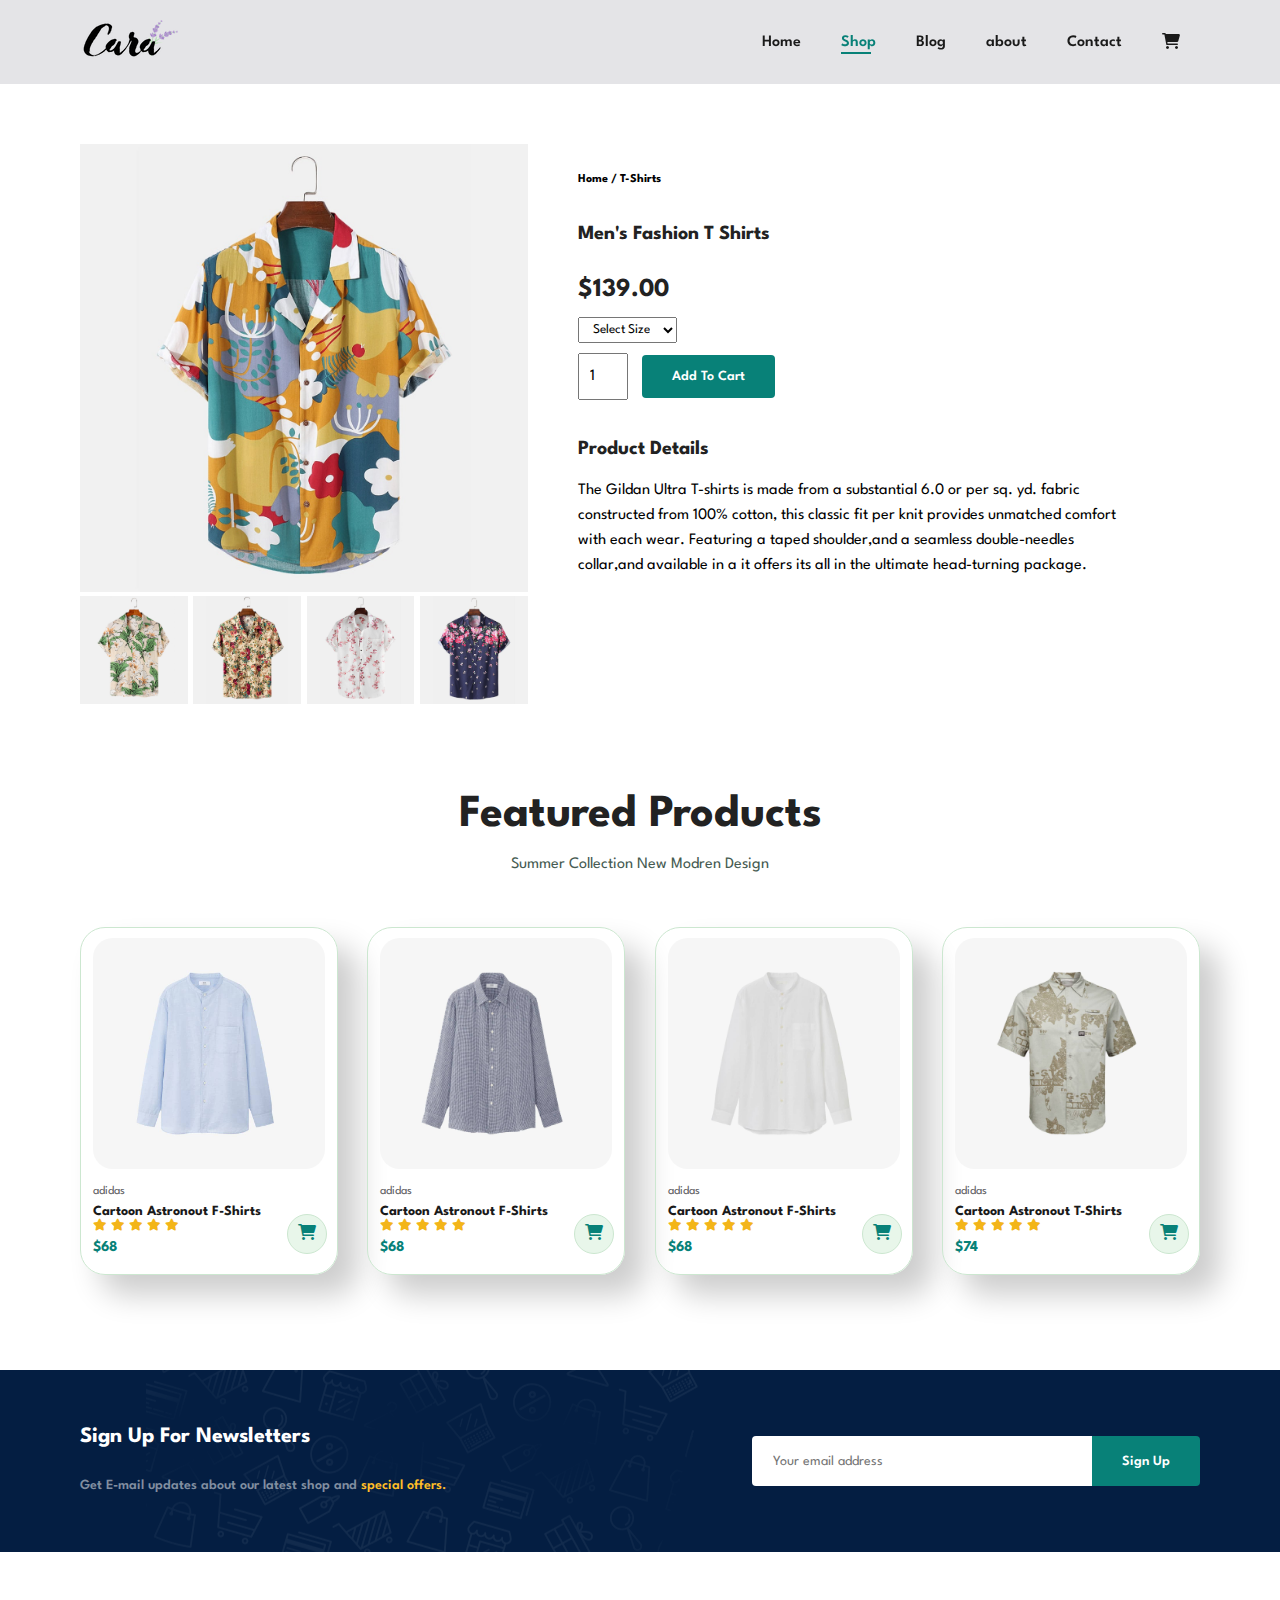
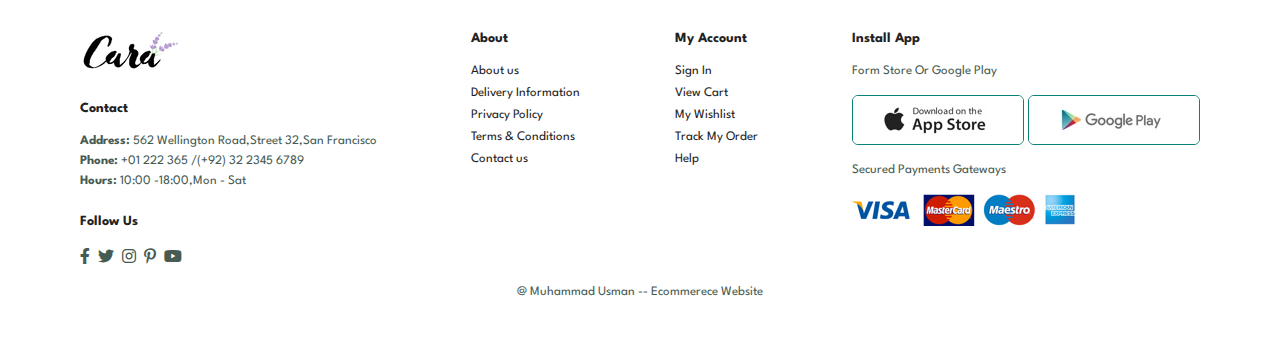
<file: scripts/html/sproduct.html>
<!DOCTYPE html>
<html lang="en">

    <head>
        <meta charset="UTF-8">
        <meta http-equiv="X-UA-Compatible" content="IE=edge">
        <meta name="viewport" content="width=device-width, initial-scale=1.0">
        <title>WT PROJECT</title>
        <!-- <link rel="stylesheet" href="https://pro.fontawesome.com/releases/v5.10.0/css/all.css" /> -->
        <link rel="stylesheet" href="https://cdnjs.cloudflare.com/ajax/libs/font-awesome/6.0.0/css/all.min.css" >

        <link rel="stylesheet" href="../css/style.css">
    </head>

    <body>
        <section id="header">
            <a href="#"><img src="../../image/logo.png" class="logo" alt=""></a>
            <div>
                
                    <ul id="navbar">
                    <li><a  href="index.html">Home</a></li>
                    <li><a class="active" href="shop.html">Shop</a></li>
                    <li><a href="blog.html">Blog</a></li>
                    <li><a href="about.html">about</a></li>
                    <li><a href="contact.html">Contact</a></li>
                    <li ><a href="cart.html"><i class="fas fa-shopping-cart"></i></a></li>       
                </ul>
            </div>
        </section>
        <section id="prodetails" class="section-p1 ">
            <div class="single-pro-image">
                <img src="../../image/f1.jpg" width="100%" id="MainImg" alt="">
                <div class="small-img-group">
                    <div class="small-img-col">
                        <img src="../../image/f2.jpg" width="100%" class="small-img" alt="">
                    </div>
                    <div class="small-img-col">
                        <img src="../../image/f3.jpg" width="100%" class="small-img" alt="">
                    </div>
                    <div class="small-img-col">
                        <img src="../../image/f4.jpg" width="100%" class="small-img" alt="">
                    </div>
                    <div class="small-img-col">
                        <img src="../../image/f5.jpg" width="100%" class="small-img" alt="">
                    </div>

                </div>

            </div>
            <div class="single-pro-detail">
                <h6>Home / T-Shirts</h6>
                <h4>Men's Fashion T Shirts</h4>
                <h2>$139.00</h2>
                <select >
                    <option >Select Size</option>
                    <option >XL</option>
                    <option >XXL</option>
                    <option >Small</option>
                    <option >Large</option>
                </select>
                <input type="number" value="1">
                <button class="normal">Add To Cart</button>
                <h4>Product Details</h4>
                <span>The Gildan Ultra T-shirts is made from a substantial 6.0 or per 
                    sq. yd. fabric constructed from 100% cotton, this classic fit per
                    knit provides unmatched comfort with each wear. Featuring a taped
                    shoulder,and a seamless double-needles collar,and available in a 
                    it offers its all in the ultimate head-turning package.
                </span>
            </div>
        </section>

        <section id="product1" class="section-p1">
            <h2>Featured Products</h2>
            <p>Summer Collection New Modren Design</p>
            <div class="pro-container">
                <div class="pro">
                    <img src="../../image/n1.jpg" alt="">
                    <div class="des">
                        <span>adidas</span>
                        <h5>Cartoon Astronout F-Shirts</h5>
                        <div class="star">
                            <i class="fas fa-star"></i>
                            <i class="fas fa-star"></i>
                            <i class="fas fa-star"></i>
                            <i class="fas fa-star"></i>
                            <i class="fas fa-star"></i>
                        </div>
                        <h4>$68</h4>
                    </div>
                    <div class="cart">
                        <i  class="fas fa-shopping-cart" ></i>
                    </div>

                </div>
                <div class="pro">
                    <img src="../../image/n2.jpg" alt="">
                    <div class="des">
                        <span>adidas</span>
                        <h5>Cartoon Astronout F-Shirts</h5>
                        <div class="star">
                            <i class="fas fa-star"></i>
                            <i class="fas fa-star"></i>
                            <i class="fas fa-star"></i>
                            <i class="fas fa-star"></i>
                            <i class="fas fa-star"></i>
                        </div>
                        <h4>$68</h4>
                    </div>
                    <div class="cart">
                        <i  class="fas fa-shopping-cart" ></i>
                    </div>

                </div>
                <div class="pro">
                    <img src="../../image/n3.jpg" alt="">
                    <div class="des">
                        <span>adidas</span>
                        <h5>Cartoon Astronout F-Shirts</h5>
                        <div class="star">
                            <i class="fas fa-star"></i>
                            <i class="fas fa-star"></i>
                            <i class="fas fa-star"></i>
                            <i class="fas fa-star"></i>
                            <i class="fas fa-star"></i>
                        </div>
                        <h4>$68</h4>
                    </div>
                    <div class="cart">
                        <i  class="fas fa-shopping-cart" ></i>
                    </div>

                </div>
                <div class="pro">
                    <img src="../../image/n4.jpg" alt="">
                    <div class="des">
                        <span>adidas</span>
                        <h5>Cartoon Astronout T-Shirts</h5>
                        <div class="star">
                            <i class="fas fa-star"></i>
                            <i class="fas fa-star"></i>
                            <i class="fas fa-star"></i>
                            <i class="fas fa-star"></i>
                            <i class="fas fa-star"></i>
                        </div>
                        <h4>$74</h4>
                    </div>
                    <div class="cart">
                        <i  class="fas fa-shopping-cart" ></i>
                    </div>

                </div>

            </div>

        </section>
        <section id="newsletter" class="section-p1 section-m1" >
            <div class="newstext">
                <h2>Sign Up For Newsletters</h2>
                <p>Get E-mail updates about our latest shop and <span> special offers.</span>

                </p>

            </div>
            <div class="form">
                <input type="text" placeholder="Your email address">
                <button class="normal">Sign Up</button>

            </div>

        </section>

        <footer class="section-p1">
            <div class="col">
                <img class="logo" src="../../image/logo.png" alt="">
                <h4>
                    Contact
                </h4>
                <p><strong>Address:</strong> 562 Wellington Road,Street 32,San Francisco</p>
                <p><strong>Phone:</strong> +01 222 365 /(+92) 32 2345 6789</p>
                <p><strong>Hours:</strong> 10:00 -18:00,Mon - Sat</p>
                <div class="follow">
                    <h4>Follow Us</h4>
                    <div class="icon">
                        <i class="fab fa-facebook-f"></i>
                        <i class="fab fa-twitter"></i>
                        <i class="fab fa-instagram"></i>
                        <i class="fab fa-pinterest-p"></i>
                        <i class="fab fa-youtube"></i>

                    </div>
                </div>         
            </div>
            <div class="col">
                <h4>About</h4>
                <a href="#">About us</a>
                <a href="#">Delivery Information</a>
                <a href="#">Privacy Policy</a>
                <a href="#">Terms & Conditions</a>
                <a href="#">Contact us</a>

            </div>
            <div class="col">
                <h4>My Account</h4>
                <a href="#">Sign In</a>
                <a href="#">View Cart</a>
                <a href="#">My Wishlist</a>
                <a href="#">Track My Order</a>
                <a href="#">Help</a>

            </div>
            <div class="col install">
                <h4>Install App</h4>
                <p>Form Store Or Google Play</p>
                <div class="row">
                   <a href="https://www.apple.com/app-store/"> <img src="../../image/app.jpg" alt=""></a>
                    <a href="https://play.google.com/store/games?device=windows"><img src="../../image/play.jpg" alt=""></a>
                </div>
                <p>Secured Payments Gateways</p>
                <img src="../../image/pay.png" alt="">
            </div>
            <div class="copyright">
                <p>@ Muhammad Usman -- Ecommerece Website</p>
            </div>
        </footer>


        <script>
            var MainImg = document.getElementById("MainImg");
            var smallimg= document.getElementsByClassName("small-img");

            smallimg[0].onclick = function(){
                MainImg.src = smallimg[0].src;
            }
            smallimg[1].onclick = function(){
                MainImg.src = smallimg[1].src;
            }
            smallimg[2].onclick = function(){
                MainImg.src = smallimg[2].src;
            }
            smallimg[3].onclick = function(){
                MainImg.src = smallimg[3].src;
            }
        </script>
    </body>

</html>
</file>
<file: scripts/css/style.css>
@import url("https://fonts.googleapis.com/css2?family=Spartan:wght@100;200;300;400;500;600;700;800;900&display=swap");
* {
  margin: 0;
  padding: 0;
  box-sizing: border-box;
  font-family: "Spartan", sans-serif;
}

html {
  scroll-behavior: smooth;
}

/* Global Styles */

h1 {
  font-size: 50px;
  line-height: 64px;
  color: #222;
}

h2 {
  font-size: 46px;
  line-height: 54px;
  color: #222;
}

h4 {
  font-size: 20px;
  color: #222;
}

h6 {
  font-weight: 700;
  font-size: 12px;
}

p {
  font-size: 16px;
  color: #465b52;
  margin: 15px 0 20px 0;
}

.section-p1 {
  padding: 40px 80px;
}

.section-m1 {
  margin: 40px 0;
}
button.normal{
  font-size: 14px;
  font-weight: 600;
  padding: 15px 30px;
  color: #000;
  background-color: #fff;
  border-radius: 4px;
  cursor: pointer;
  border: none;
  outline: none;
  transition: 0.2s;

}
button.white{
  font-size: 13px;
  font-weight: 600;
  padding: 11px 18px;
  color: #fff;
  background-color: transparent;
  cursor: pointer;
  border: 1px solid #fff;
  outline: none;
  transition: 0.2s;

}

body {
  width: 100%;
}

#header{
  display: flex;
  align-items: center;
  justify-content: space-between;
  padding: 20px 80px;
  background: #E3E3E6F3;
  box-shadow: 0 5px 15px rgba(0, 0, 0, 0);
  z-index: 999;
  position: sticky;
  top: 0;
  left: 0;

}

#navbar {
  display: flex;
  justify-content: center;
  align-items: center;
 

}
#navbar li{
   list-style: none;
   padding: 0 20px;
   position: relative;
}
#navbar li a{
  text-decoration: none;
  font-size: 16px;
  font-weight: 600;
  color: #1a1a1a;
  transition: 0.3s ease;
}
#navbar li a:hover,
#navbar li a.active{
  color: #088178;
}
#navbar li a.active::after,
#navbar li a:hover::after{
  content: " ";
  width: 30px;
  height: 2px;
  background: #088178;
  position: absolute;
  bottom: -4px;
  left: 20px;
}

#hero{
  background-image: url('../../image/hero4.png');
  height: 90vh;
  width: 100%;
  background-position: top 20% right 20%;
  padding: 0 80px;
  display: flex;
  flex-direction: column;
  align-items: flex-start;
  justify-content: center;
  /* background: #E3E3E6F3; */

}
#hero h4{
  padding-bottom: 15px;
}
#hero h1{
  color: #088178;
}
#hero button{
  background-image: url("../../image/button.png") ;
  background-color: transparent;
  color: #088178;
  border: 0;
  padding: 14px 80px 14px 65px;
  background-repeat: no-repeat;
  cursor: pointer;
  font-weight: 700;
  font-size: 15px;
}
#features{
  display: flex;
  align-items: center;
  justify-content: space-between;
  flex-wrap: wrap;
}
#features .fe-box{
  width: 180px;
  text-align: center;
  padding: 25px 15px;
  box-shadow: 20px 20px 34px rgba(0, 0, 0, 0);
  border: 1px solid #cce7d0;
  border-radius: 4px;
  margin: 4px 0px;
}
#features .fe-box:hover{
  box-shadow: 10px 10px 54px rgba(70, 62, 221, 0.1);
}
#features .fe-box img{
  width: 100%;
  margin-bottom: 10px;
}
#features .fe-box h6{
  display: inline-block;
  padding: 9px 8px 6px 8px;
  line-height: 1;
  border-radius: 4px;
  color: #088178;
  background-color: #fddde4;
}
#features .fe-box:nth-child(2) h6{
  background-color: #cdebbc;
}
#features .fe-box:nth-child(3) h6{
  background-color: #d1e8f2;
}
#features .fe-box:nth-child(4) h6{
  background-color: #cdd4f8;
}
#features .fe-box:nth-child(5) h6{
  background-color: #cdebbc;
}
#features .fe-box:nth-child(6) h6{
  background-color: #fddde4;
}
#product1{
  text-align: center;
}
#product1 .pro-container{
  display: flex;
  justify-content: space-between;
  padding-top: 20px;
  flex-wrap: wrap;
}
#product1 .pro{
  width: 23%;
  min-width: 250px;
  padding: 10px 12px;
  border: 1px solid #cce7d0;
  cursor: pointer;
  border-radius: 25px;
  box-shadow: 20px 20px 30px rgba(0, 0, 0, 0.2);
  margin: 15px 0px;
  transition: 0.2s ease;
  position: relative;
}
#product1 .pro img{
  width: 100%;
  border-radius: 20px;
}
#product1 .pro:hover{
  box-shadow: 20px 20px 30px rgba(0, 0, 0, 0.06);
}
#product1 .pro .des{
  text-align: start;
  padding: 10px 0px;
}
#product1 .pro .des span{
  color: #606063;
  font-size: 12px;
}
#product1 .pro .des h5{
  padding-top: 7px;
  color: #1a1a1a;
  font-size: 14px;
}
#product1 .pro .des i{
  font-size: 12px;
  color: rgb(243, 181, 25);

}
#product1 .pro .des h4{
  padding-top: 7px;
  font-size: 15px;
  font-weight: 700;
  color: #088178;
}
#product1 .pro .cart{
  width: 40px;
  height: 40px;
  line-height: 40px;
  border-radius: 50px;
  background-color: #e8f6ea;
  font-weight: 500;
  color: #088178;
  border: 1px solid #cce7d0;
  position: absolute;
  bottom: 20px;
  right: 10px;


}
#banner {
  display: flex;
  flex-direction: column;
  justify-content: center;
  align-items: center;
  text-align: center;
  background-image: url("../../image/b2.jpg");
  width: 100%;
  height: 40vh;
  background-size: cover;
  background-position: center;

}
#banner h4{
  color: #fff;
  font-size: 16px;
}
#banner h2{
  color: #fff;
  font-size: 30px;
  padding: 10px 0px;
}
#banner h2 span{
  color: #ef3636;

}
#banner button:hover{
  background: #088178;
  color: #fff;
}
#sm-banner{
  display: flex;
  justify-content: space-between;
  padding: 65px;

}
#sm-banner .banner-box1{
  display: flex;
  flex-direction: column;
  justify-content: center;
  align-items: flex-start;
  background-image: url("../../image/b17.jpg");
  min-width: 550px;
  height: 50vh;
  background-size: cover;
  background-position: center;
  padding: 30px;

}
#sm-banner .banner-box2{
  display: flex;
  flex-direction: column;
  justify-content: center;
  align-items: flex-start;
  background-image: url("../../image/b10.jpg");
  min-width: 550px;
  height: 50vh;
  background-size: cover;
  background-position: center;
  padding: 30px;
}
#sm-banner  h4{
  color: #fff;
  font-size: 20px;
  font-weight: 300;

}
#sm-banner  h2{
  color: #fff;
  font-size: 28px;
  font-weight: 800;
  
}
#sm-banner  span{
  color: #fff;
  font-size: 14px;
  font-weight: 500;
  padding-bottom: 15px;
  
}
#sm-banner .banner-box1:hover button{
  background: #088178;
  border: 1px solid #fff;
}
#sm-banner .banner-box2:hover button{
  background: #088178;
  border: 1px solid #fff;
}
#banner3{
  display: flex;
  justify-content: space-between;
  flex-wrap: wrap;
  padding: 0 80px;
}
#banner3 .banner-box1{
  display: flex;
  flex-direction: column;
  justify-content: center;
  align-items: flex-start;
  background-image: url("../../image/b7.jpg");
  min-width: 30%;
  height: 30vh;
  background-size: cover;
  background-position: center;
  padding: 20px;
  margin-bottom: 20px;
}
#banner3 .banner-box2{
  display: flex;
  flex-direction: column;
  justify-content: center;
  align-items: flex-start;
  background-image: url("../../image/b4.jpg");
  min-width: 30%;
  height: 30vh;
  background-size: cover;
  background-position: center;
  padding: 20px;
  margin-bottom: 20px;
}
#banner3 .banner-box3{
  display: flex;
  flex-direction: column;
  justify-content: center;
  align-items: flex-start;
  background-image: url("../../image/b18.jpg");
  min-width: 30%;
  height: 30vh;
  background-size: cover;
  background-position: center;
  padding: 20px;
  margin-bottom: 20px;
}
#banner3 h2{
  color: #fff;
  font-weight: 900;
  font-size: 22px;
}
#banner3 h3{
  color: #ec544e;
  font-weight: 800;
  font-size: 15px;
}
#newsletter{
  display: flex;
  justify-content: space-between;
  flex-wrap: wrap;
  align-items: center;
  background-image: url("../../image/b14.png");
  background-repeat: no-repeat;
  background-position: 20% 30%;
  background-color: #041e42;

}
#newsletter h2{
  font-size: 22px;
  font-weight: 700;
  color: #fff;
}
#newsletter p{
  font-size: 14px;
  font-weight: 600;
  color: #818ea0;
}
#newsletter p span{
  color: #ffbd27;
}
#newsletter .form{
  display: flex;
  width: 40%;
}
#newsletter input{
   height: 3.125rem;
   padding: 0 1.25rem;
   font-size: 14px;
   width: 100%;
   border: 1px solid transparent;
   border-radius: 4px;
   outline: none;
   border-top-right-radius: 0;
   border-bottom-right-radius: 0;
}
#newsletter button{
  background-color: #088178;
  color: #fff;
  white-space: nowrap;
  border-top-left-radius: 0;
  border-bottom-left-radius: 0;

}
footer{
  display: flex;
  flex-wrap: wrap;
  justify-content: space-between;
}

footer .col{
  display: flex;
  flex-direction: column;
  align-items: flex-start;
  margin-bottom: 20px;
}
footer .logo{
  margin-bottom: 30px;
}
footer h4{
  font-size: 14px;
  padding-bottom: 20px;
}
footer p{
  font-size: 13px;
  margin: 0 0 8px 0;
}
footer a{
  font-size: 13px;
  text-decoration: none;
  color: #222;
  margin-bottom: 10px;
  
}
footer .follow{
  margin-top: 20px;

}
footer .follow i{
  color: #465b52;
  padding-right: 4px;
  cursor: pointer;
  
}
footer .install .row img{
  border: 1px solid #088178;
  border-radius: 6px;

}
footer .install img{
  margin: 10px 0 15px 0;
}
footer .follow i:hover,
footer a:hover{
  color: #088178;
}
footer .copyright{
  width: 100%;
  text-align: center;
}

#Page-header{
  background-image: url("../../image/b1.jpg");
  width: 100%;
  height: 40vh;
  background-size: cover;
  display: flex;
  justify-content: center;
  text-align: center;
  flex-direction: column;
  padding: 14px;

}
#Page-header h2,
#Page-header p{
  color: #fff;
}
#pagination{
  text-align: center;
}
#pagination a{
  text-decoration: none;
  background-color: #088178;
  padding: 15px 20px;
  color: #fff;
  font-weight: 600;
}
#prodetails {
  display: flex;
  margin-top: 20px;
}
#pagination a i{
  font-size: 16px;
  font-weight: 600;
}
#prodetails .single-pro-image{
  width: 40%;
  margin-right: 50px;
}
.small-img-group{
  display: flex;
  justify-content: space-between;

}
.small-img-col{
  flex-basis: 24%;
  cursor: pointer;
}
#prodetails .single-pro-detail{
  width: 50%;
  padding-top: 30px;
}
#prodetails .single-pro-detail h4{
  padding: 40px 0 20px 0;
}
#prodetails .single-pro-detail h2{
  font-size: 26px;
}
#prodetails .single-pro-detail select{
  display: block;
  padding: 5px 10px;
  margin-bottom: 10px;
}
#prodetails .single-pro-detail input{
  width: 50px;
  height: 47px;
  padding-left: 10px;
  font-size: 16px;
  margin-right: 10px;
}
#prodetails .single-pro-detail button{
  background: #088178;
  color: #fff;

}
#prodetails .single-pro-detail input:focus{
  outline: none;
}
#prodetails .single-pro-detail span{
  line-height: 25px;
}
#blog-header{
  background-image: url("../../image/bbb.jpg");
  width: 100%;
  height: 40vh;
  background-size: cover;
  display: flex;
  justify-content: center;
  text-align: center;
  flex-direction: column;
  padding: 14px;

}
#blog-header h2,
#blog-header p{
  color: #fff;
}
#blog{
  padding: 150px 150px 0 150px;
}
#blog .blog-box{
  display: flex;
  align-items: center;
  width: 100%;
  position: relative;
  padding-bottom: 90px;
}
#blog .blog-img{
  width: 50%;
  margin-right: 40px;
}
#blog img{
  width: 100%;
  height: 300px;
  object-fit: cover;
}
#blog .blog-details{
  width: 50%;
}
#blog .blog-details a{
  text-decoration: none;
  font-size: 11px;
  color: #000;
  font-weight: 700;
  position: relative;
  transition: 0.3s;
}
#blog .blog-details a::after{
  content: "";
  width: 50px;
  height: 1px;
  background-color: #000;
  position: absolute;
  top: 4px;
  right: -60px;
}
#blog .blog-details a:hover{
  color: #088178;
}
#blog .blog-details a:hover::after{
  background-color: #088178;
}
#blog .blog-box h1{
  position: absolute;
  top: -40px;
  left: 0;
  font-size: 70px;
  font-weight: 700;
  color: #c9cbce;
  z-index: -9;
}
#about-header{
  background-image: url("../../image/banner.png");
  width: 100%;
  height: 40vh;
  background-size: cover;
  display: flex;
  justify-content: center;
  text-align: center;
  flex-direction: column;
  padding: 14px;

}
#about-header h2,
#about-header p{
  color: #fff;
}
#about-head{
  display: flex;
  align-items: center;
}
#about-head .head-img{
  width: 50%;
  height: auto;
}
#about-head div{
  padding: 40px;
}
#about-app{
  text-align: center;
}
#about-app .video{
  width: 70%;
  height: 100%;
  margin: 30px auto 0 auto;
}
#about-app .video video{
  width: 100%;
  height: 100%;
  border-radius: 20px;
  
}
#contact-details {
  display: flex;
  align-items: center;
  justify-content: space-between;
}
#contact-details .details{
  width: 40%;
}
#contact-details .details span,
#form-details form {
  font-size: 12px;
}
#contact-details .details h2,
#form-details form h2{
  font-size: 26px;
  line-height: 35px;
  padding: 20px 0;
}
#contact-details .details h3{
  font-size: 16px;
  padding-bottom: 15px;
}
#contact-details .details li{
  list-style: none;
  display: flex;
  padding: 10px 0;
}
#contact-details .details li i{
  font-size: 14px;
  padding-right: 22px;
}
#contact-details .details li p{
  margin: 0;
  font-size: 14px;
}
#contact-details .map{
  width: 55%;
  height: 400px;
}
#contact-details .map iframe{
  width: 100%;
  height: 100%;
}
#form-details{
  display: flex;
  justify-content: space-between;
  margin: 30px;
  padding: 80px;
  border: 1px solid #e1e1e1;
}
#form-details form{
  width: 65%;
  display: flex;
  flex-direction: column;
  align-items: flex-start;

}
#form-details form input,
#form-details form textarea{
  width: 100%;
  padding: 12px 15px;
  outline: none;
  margin-bottom: 20px;
  border: 1px solid #e1e1e1;
}
#form-details form button{
  background-color: #088178;
  color: #fff;
}
#form-details .people div{
  padding-bottom: 25px;
  display: flex;
  align-items: flex-start;

}
#form-details .people div img{
  width: 65px;
  height: 65px;
  object-fit: cover;
  margin-right: 15px;
}
#form-details .people div p{
  margin: 0;
  font-size: 13px;
  line-height: 25px;
}
#form-details .people div p span{
  display: block;
  font-size: 16px;
  font-weight: 600;
  color: #000;

}
#cart table{
  width: 100%;
  border-collapse: collapse;
  table-layout: fixed;
  white-space: nowrap;
}
#cart table img{
  width: 70px;

}
#cart table td:nth-child(1){
  width: 100px;
  text-align: center;
}
#cart table td:nth-child(2){
  width: 150px;
  text-align: center;
}
#cart table td:nth-child(3){
  width: 250px;
  text-align: center;
}
#cart table td:nth-child(4),
#cart table td:nth-child(5),
#cart table td:nth-child(6){
  width: 150px;
  text-align: center;
}
#cart table td:nth-child(5) input{
  width: 70px;
  padding: 10px 5px 10px 15px;
}
#cart table thead{
  border: 1px solid #e2e9e1;
  border-left: none;
  border-right: none;
}
#cart table thead td{
  font-weight: 700;
  text-transform: uppercase;
  font-size: 13px;
  padding: 18px 0;
}
#cart table tbody tr td {
  padding-top: 15px;
}
#cart table tbody  td{
  font-size: 13px;
}
#cart-add{
  display: flex;
  flex-wrap: wrap;
  justify-content: space-between;
}
 #coupon{
  width: 50%;
  margin-bottom: 30px;
}
#coupon h3,
#subtotal h3{
  padding-bottom: 15px;
}
#coupon input{
  padding: 10px 20px;
  outline: none;
  width: 60%;
  margin-right: 10px;
  border: 1px solid #e2e9e1;
}
#coupon button,
#subtotal button{
  background-color: #088178;
  color: #fff;
  padding: 12px 20px;
}
#subtotal{
  width: 50%;
  margin-bottom: 30px;
  border: 1px solid#e2e9e1;
  padding: 30px;
}
#subtotal table{
  border-collapse: collapse;
  width: 100%;
  margin-bottom: 20px;
}
#subtotal table td{
  width: 50%;
  border: 1px solid #e2e9e1;
  padding: 10px;
  font-size: 13px;
}
</file>
